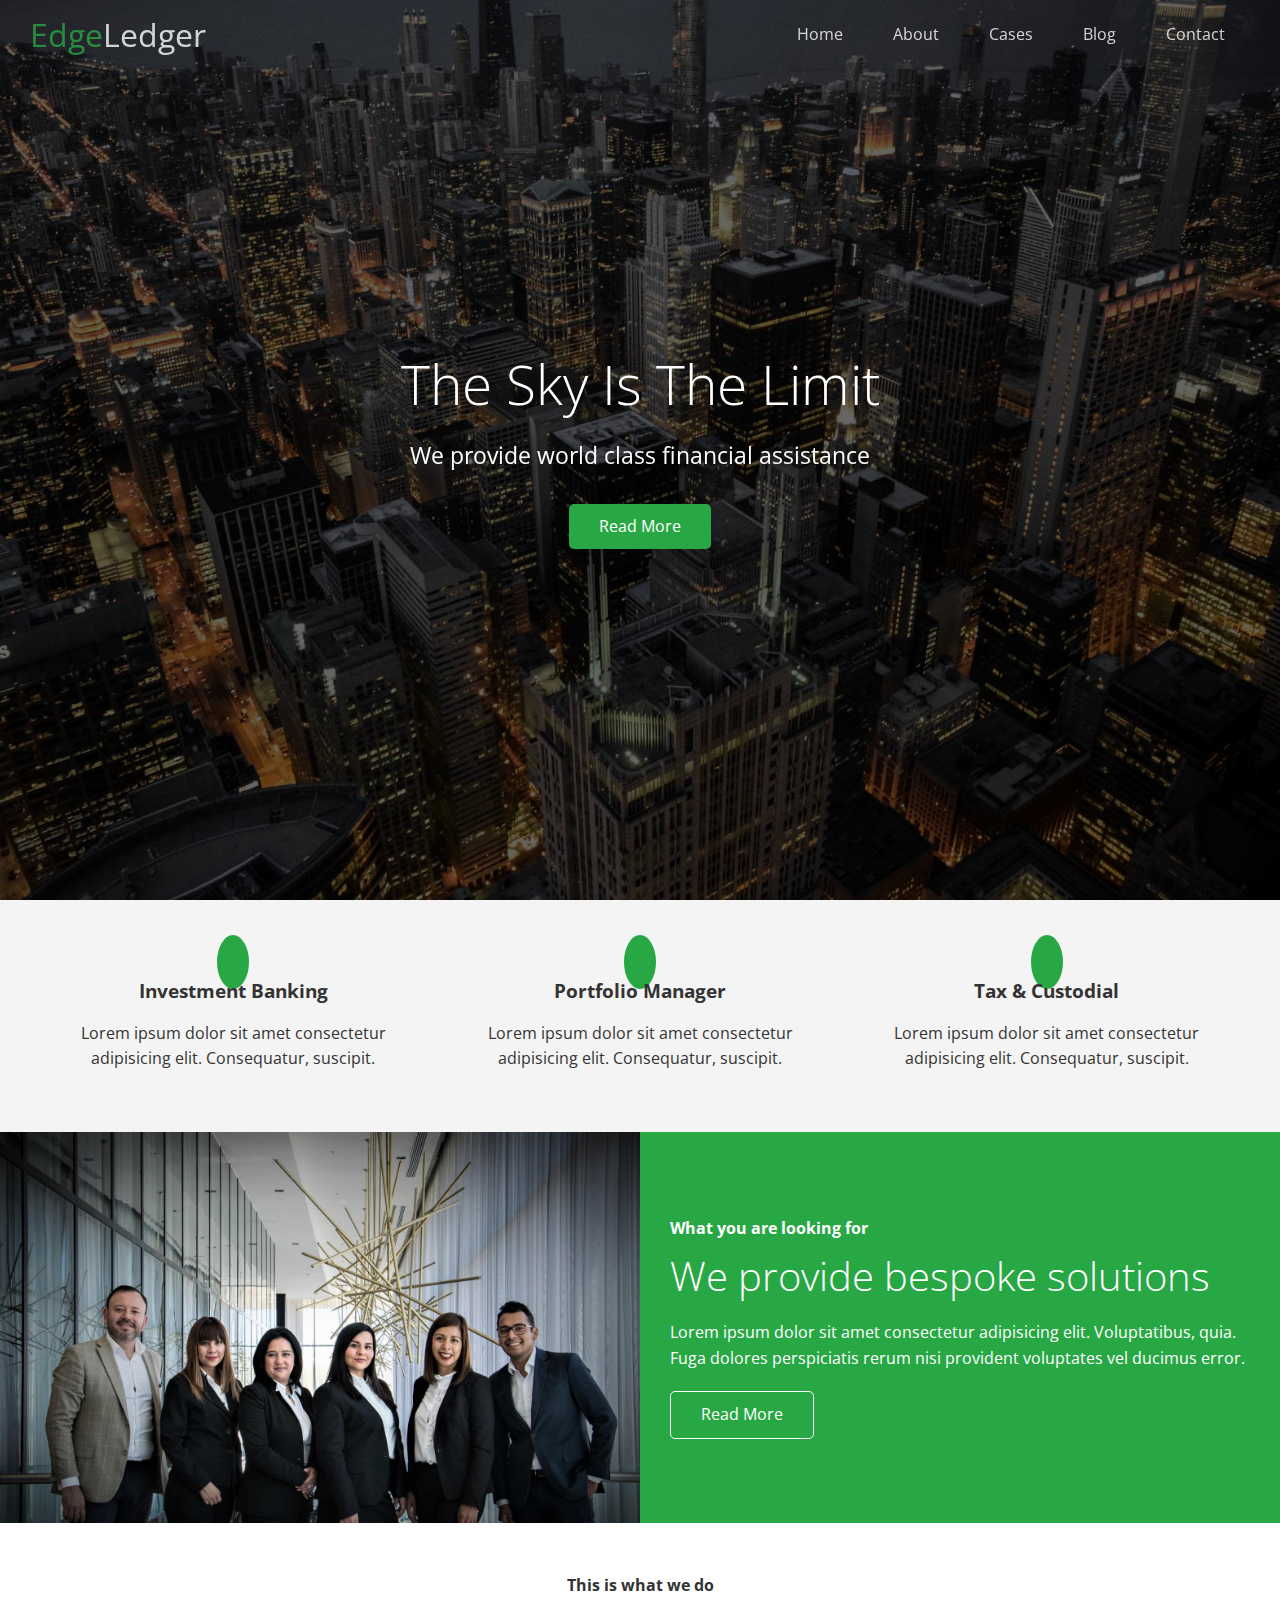
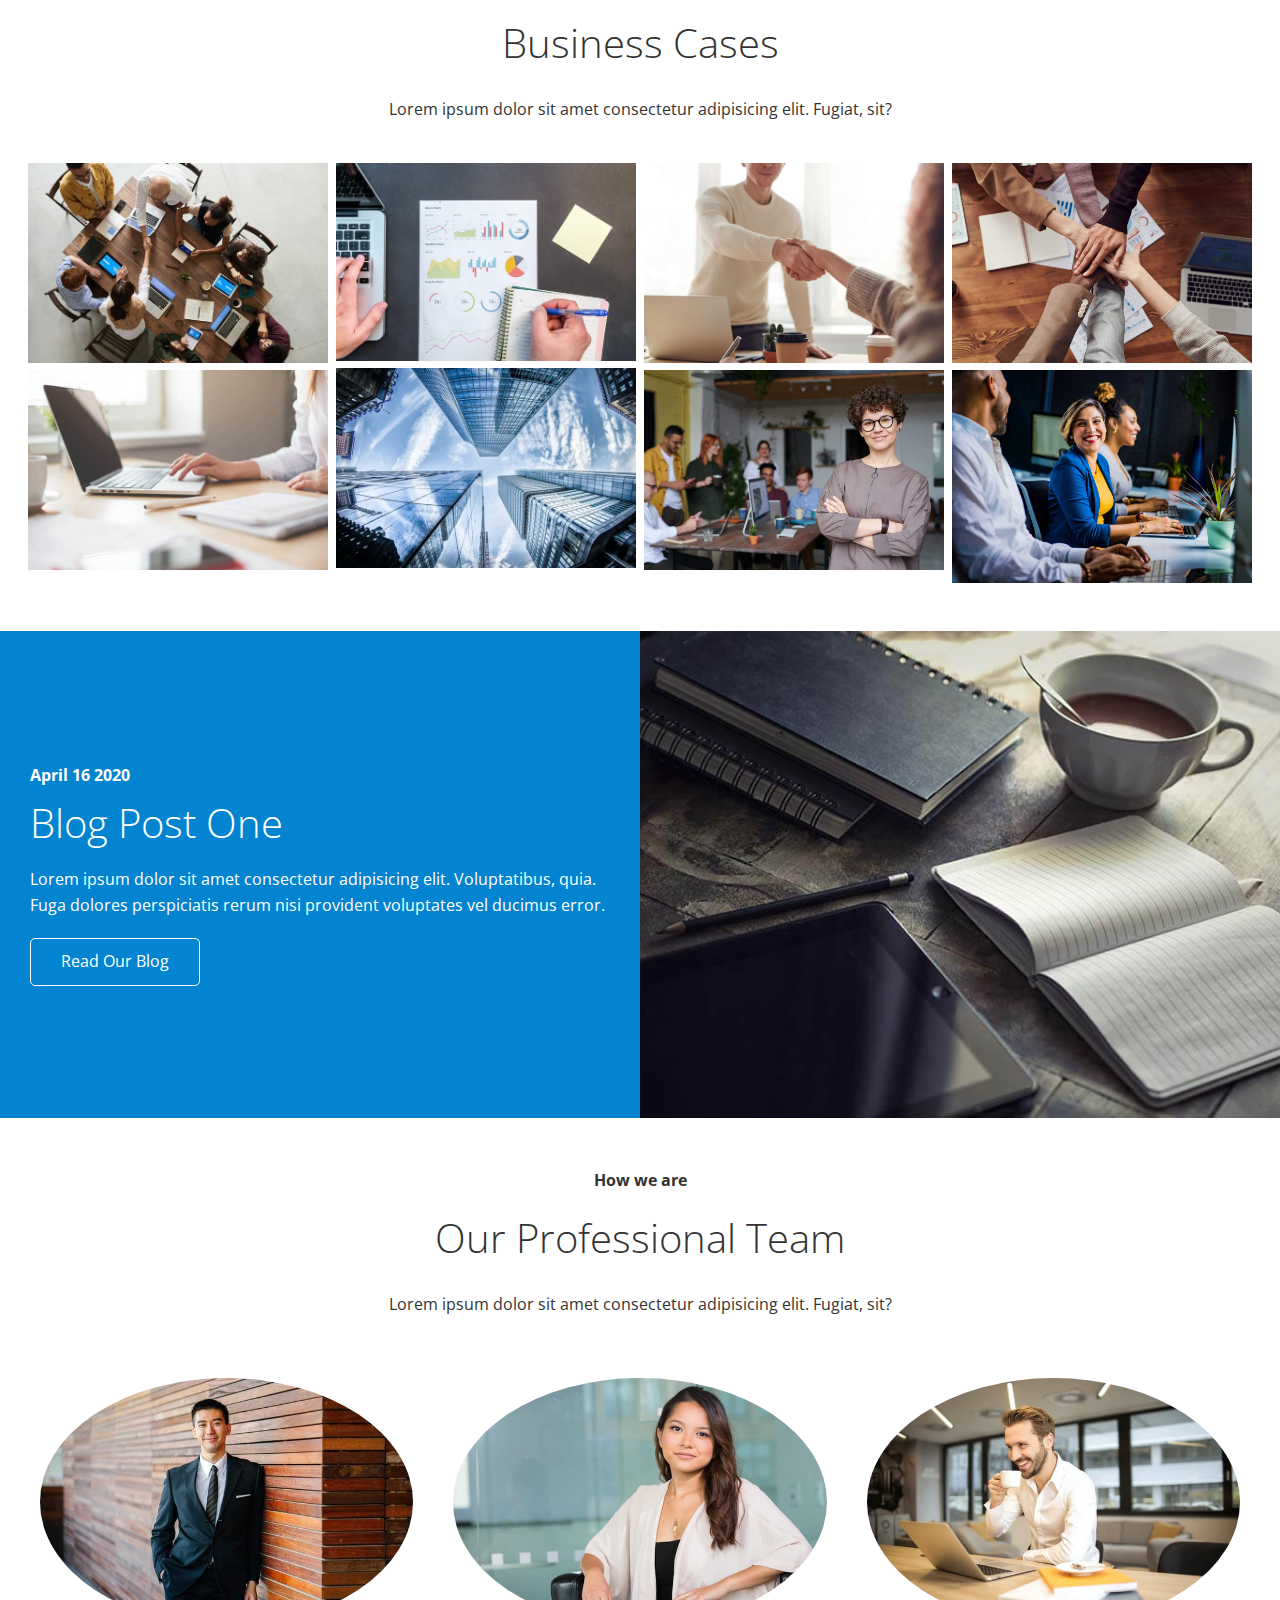
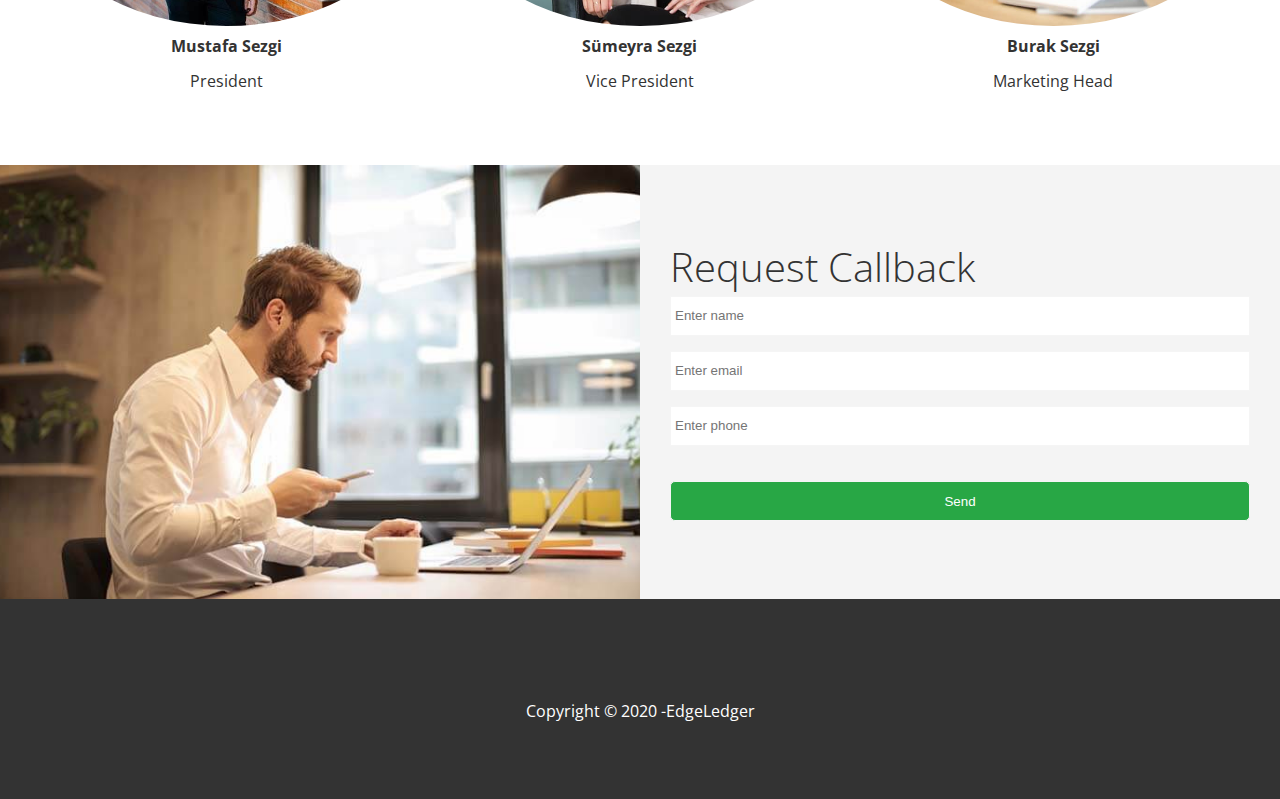
<file: finans-sitesi/index.html>
<!DOCTYPE html>
<html lang="en">
  <head>
    <meta charset="UTF-8" />
    <meta http-equiv="X-UA-Compatible" content="IE=edge" />
    <meta name="viewport" content="width=device-width, initial-scale=1.0" />
    <link rel="icon" type="image/x-icon" href="/favicon.ico">
    <link
      rel="stylesheet"
      href="https://cdnjs.cloudflare.com/ajax/libs/font-awesome/6.1.1/css/all.min.css"
      integrity="sha512-KfkfwYDsLkIlwQp6LFnl8zNdLGxu9YAA1QvwINks4PhcElQSvqcyVLLD9aMhXd13uQjoXtEKNosOWaZqXgel0g=="
      crossorigin="anonymous"
      referrerpolicy="no-referrer"
    />
    <link rel="stylesheet" href="css/lightbox.min.css">
    <link rel="stylesheet" href="./css/style.css" />
    <link rel="stylesheet" href="./css/utilities.css" />
    <title>Welcome To EdgeLedger</title>
  </head>
  <body>
    <header class="hero">
      <div id="navbar" class="navbar top">
        <h1 class="logo">
          <span class="text-primary"><i class="fas fa-book-open"></i> Edge</span
          >Ledger
        </h1>
        <nav>
          <ul>
            <li><a href="index.html">Home</a></li>
            <li><a href="#about">About</a></li>
            <li><a href="#cases">Cases</a></li>
            <li><a href="#blog">Blog</a></li>
            <li><a href="#contact">Contact</a></li>
          </ul>
        </nav>
      </div>
      <div class="content">
        <h1>The Sky Is The Limit</h1>
        <p>We provide world class financial assistance</p>
        <a href="#about" class="btn"
          ><i class="fas fa-chevron-right"></i> Read More
        </a>
      </div>
    </header>
    <main>
      <!-- About Icons -->
      <section id="about" class="icons bg-light">
        <div class="flex-items">
          <div>
            <i class="fas fa-university fa-2x"></i>
            <div>
              <h3>Investment Banking</h3>
              <p>
                Lorem ipsum dolor sit amet consectetur adipisicing elit.
                Consequatur, suscipit.
              </p>
            </div>
          </div>
          <div>
            <i class="fas fa-book-reader fa-2x"></i>
            <div>
              <h3>Portfolio Manager</h3>
              <p>
                Lorem ipsum dolor sit amet consectetur adipisicing elit.
                Consequatur, suscipit.
              </p>
            </div>
          </div>
          <div>
            <i class="fas fa-pencil-alt fa-2x"></i>
            <div>
              <h3>Tax & Custodial</h3>
              <p>
                Lorem ipsum dolor sit amet consectetur adipisicing elit.
                Consequatur, suscipit.
              </p>
            </div>
          </div>
        </div>
      </section>
      <!-- About:Solutions -->
      <section class="solutions flex-columns">
        <div class="row">
          <div class="column">
            <div class="column-1">
              <img src="images/home/people.jpg" alt="" />
            </div>
          </div>
          <div class="column">
            <div class="column-2 bg-primary">
              <h4>What you are looking for</h4>
              <h2>We provide bespoke solutions</h2>
              <p>
                Lorem ipsum dolor sit amet consectetur adipisicing elit.
                Voluptatibus, quia. Fuga dolores perspiciatis rerum nisi
                provident voluptates vel ducimus error.
              </p>
              <a href="blog.html" class="btn btn-outline">
                <i class="fas fa-chevron"></i>
                Read More
              </a>
            </div>
          </div>
        </div>
      </section>
      <!-- Cases -->
      <section id="cases" class="cases flex-grid section-padding">
        <header class="section-header">
            <h4>This is what we do</h4>
            <h2>Business Cases</h2>
            <p>Lorem ipsum dolor sit amet consectetur adipisicing elit. Fugiat, sit?</p>
        </header>
        <div class="row">
          <div class="column">
            <a
            href="images/cases/cases1.jpg"
            data-lightbox="cases"
            data-title="Lorem ipsum dolor sit, amet consectetur adipisicing elit. Fugiat,
            dolore!"
          >
            <img src="images/cases/cases1.jpg" alt="" />
          </a>
          <a
            href="images/cases/cases2.jpg"
            data-lightbox="cases"
            data-title="Lorem ipsum dolor sit, amet consectetur adipisicing elit. Fugiat,
            dolore!"
          >
            <img src="images/cases/cases2.jpg" alt="" />
          </a>
        </div>
        <div class="column">
          <a
            href="images/cases/cases3.jpg"
            data-lightbox="cases"
            data-title="Lorem ipsum dolor sit, amet consectetur adipisicing elit. Fugiat,
          dolore!"
          >
            <img src="images/cases/cases3.jpg" alt="" />
          </a>
          <a
            href="images/cases/cases4.jpg"
            data-lightbox="cases"
            data-title="Lorem ipsum dolor sit, amet consectetur adipisicing elit. Fugiat,
            dolore!"
          >
            <img src="images/cases/cases4.jpg" alt="" />
          </a>
        </div>
        <div class="column">
          <a
            href="images/cases/cases5.jpg"
            data-lightbox="cases"
            data-title="Lorem ipsum dolor sit, amet consectetur adipisicing elit. Fugiat,
          dolore!"
          >
            <img src="images/cases/cases5.jpg" alt="" />
          </a>
          <a
            href="images/cases/cases6.jpg"
            data-lightbox="cases"
            data-title="Lorem ipsum dolor sit, amet consectetur adipisicing elit. Fugiat,
            dolore!"
          >
            <img src="images/cases/cases6.jpg" alt="" />
          </a>
        </div>
        <div class="column">
          <a
            href="images/cases/cases7.jpg"
            data-lightbox="cases"
            data-title="Lorem ipsum dolor sit, amet consectetur adipisicing elit. Fugiat,
          dolore!"
          >
            <img src="images/cases/cases7.jpg" alt="" />
          </a>
          <a
            href="images/cases/cases8.jpg"
            data-lightbox="cases"
            data-title="Lorem ipsum dolor sit, amet consectetur adipisicing elit. Fugiat,
            dolore!"
          >
            <img src="images/cases/cases8.jpg" alt="" />
          </a>
          
        </div>
      </section>
      <!-- Blog -->
      <section id="blog" class="blog flex-columns flex-reverse">
        <div class="row">
          <div class="column">
            <div class="column-1">
              <img src="images/home/blog.jpg" alt="" />
            </div>
          </div>
          <div class="column">
            <div class="column-2 bg-secondary">
              <h4>April 16 2020</h4>
              <h2>Blog Post One</h2>
              <p>
                Lorem ipsum dolor sit amet consectetur adipisicing elit.
                Voluptatibus, quia. Fuga dolores perspiciatis rerum nisi
                provident voluptates vel ducimus error.
              </p>
              <a href="blog.html" class="btn btn-outline">
                <i class="fas fa-chevron"></i>
                Read Our Blog
              </a>
            </div>
          </div>
        </div>
      </section>
      <!-- Team -->
      <section id="team" class="team section-padding">
        <header class="section-header">
            <h4>How we are</h4>
            <h2>Our Professional Team</h2>
            <p>Lorem ipsum dolor sit amet consectetur adipisicing elit. Fugiat, sit?</p>
        </header>
          <div class="flex-items">
            <div>
              <img src="images/team/person1.jpg" alt="">
              <h4>Mustafa Sezgi</h4>
              <p>President</p>
            </div>
            <div>
              <img src="images/team/person2.jpg" alt="">
              <h4>Sümeyra Sezgi</h4>
              <p>Vice President</p>
            </div>
            <div>
              <img src="images/team/person3.jpg" alt="">
              <h4>Burak Sezgi</h4>
              <p>Marketing Head</p>
            </div>
          </div>
      </section>

      <!-- Contact -->
      <section id="contact" class="contact flex-columns">
        <div class="row">
          <div class="column">
            <div class="column-1">
              <img src="images/home/contact.jpg" alt="" />
            </div>
          </div>
          <div class="column">
            <div class="column-2 bg-light">
                <h2>Request Callback</h2>
                <form action="" class="callback-form">
                  <div class="form-control">
                    <label for="name"></label>
                    <input type="text" name="name" id="name" placeholder="Enter name">
                  </div>
                  <div class="form-control">
                    <label for="email"></label>
                    <input type="email" name="email" id="email" placeholder="Enter email">
                  </div>
                  <div class="form-control">
                    <label for="phone"></label>
                    <input type="text" name="phone" id="phone" placeholder="Enter phone">
                  </div>
                  <input type="submit" value="Send" id="submit" class="btn">
                </form>
            </div>
          </div>
        </div>
      </section>
    </main>
    <footer class="footer bg-dark">
      <div class="social">
          <a href="#"><i class="fab fa-facebook fa-2x"></i></a>
          <a href="#"><i class="fab fa-twitter fa-2x""></i></a>
          <a href="#"><i class="fab fa-youtube fa-2x""></i></a>
          <a href="#"><i class="fab fa-linkedin fa-2x""></i></a>
      </div>
      <p class="copy">Copyright &copy 2020 -EdgeLedger</p>
    </footer>
    <script src="https://code.jquery.com/jquery-3.6.0.min.js" integrity="sha256-/xUj+3OJU5yExlq6GSYGSHk7tPXikynS7ogEvDej/m4=" crossorigin="anonymous"></script>

    <script src="js/lightbox.min.js"></script>
    <script>
        const navbar = document.getElementById('navbar');
        let scrolled = false;


        window.onscroll = function(){
          if(window.pageYOffset  > 100){
              navbar.classList.remove('top');
              if(!scrolled){
                  navbar.style.transform = 'translateY(-70px)'
              }
              setTimeout(function(){
                  navbar.style.transform = 'translateY(0)';
                  scrolled = true;
              },200);
          }
          else{
            navbar.classList.add('top');
            scrolled = false;
          }
        }
        // Smooth Scrolling
      $('#navbar a, .btn').on('click', function (e) {
        if (this.hash !== '') {
          e.preventDefault();

          const hash = this.hash;

          $('html, body').animate(
            {
              scrollTop: $(hash).offset().top - 100,
            },
            800
          );
        }
      });
        
    </script>
  </body>
</html>
</file>
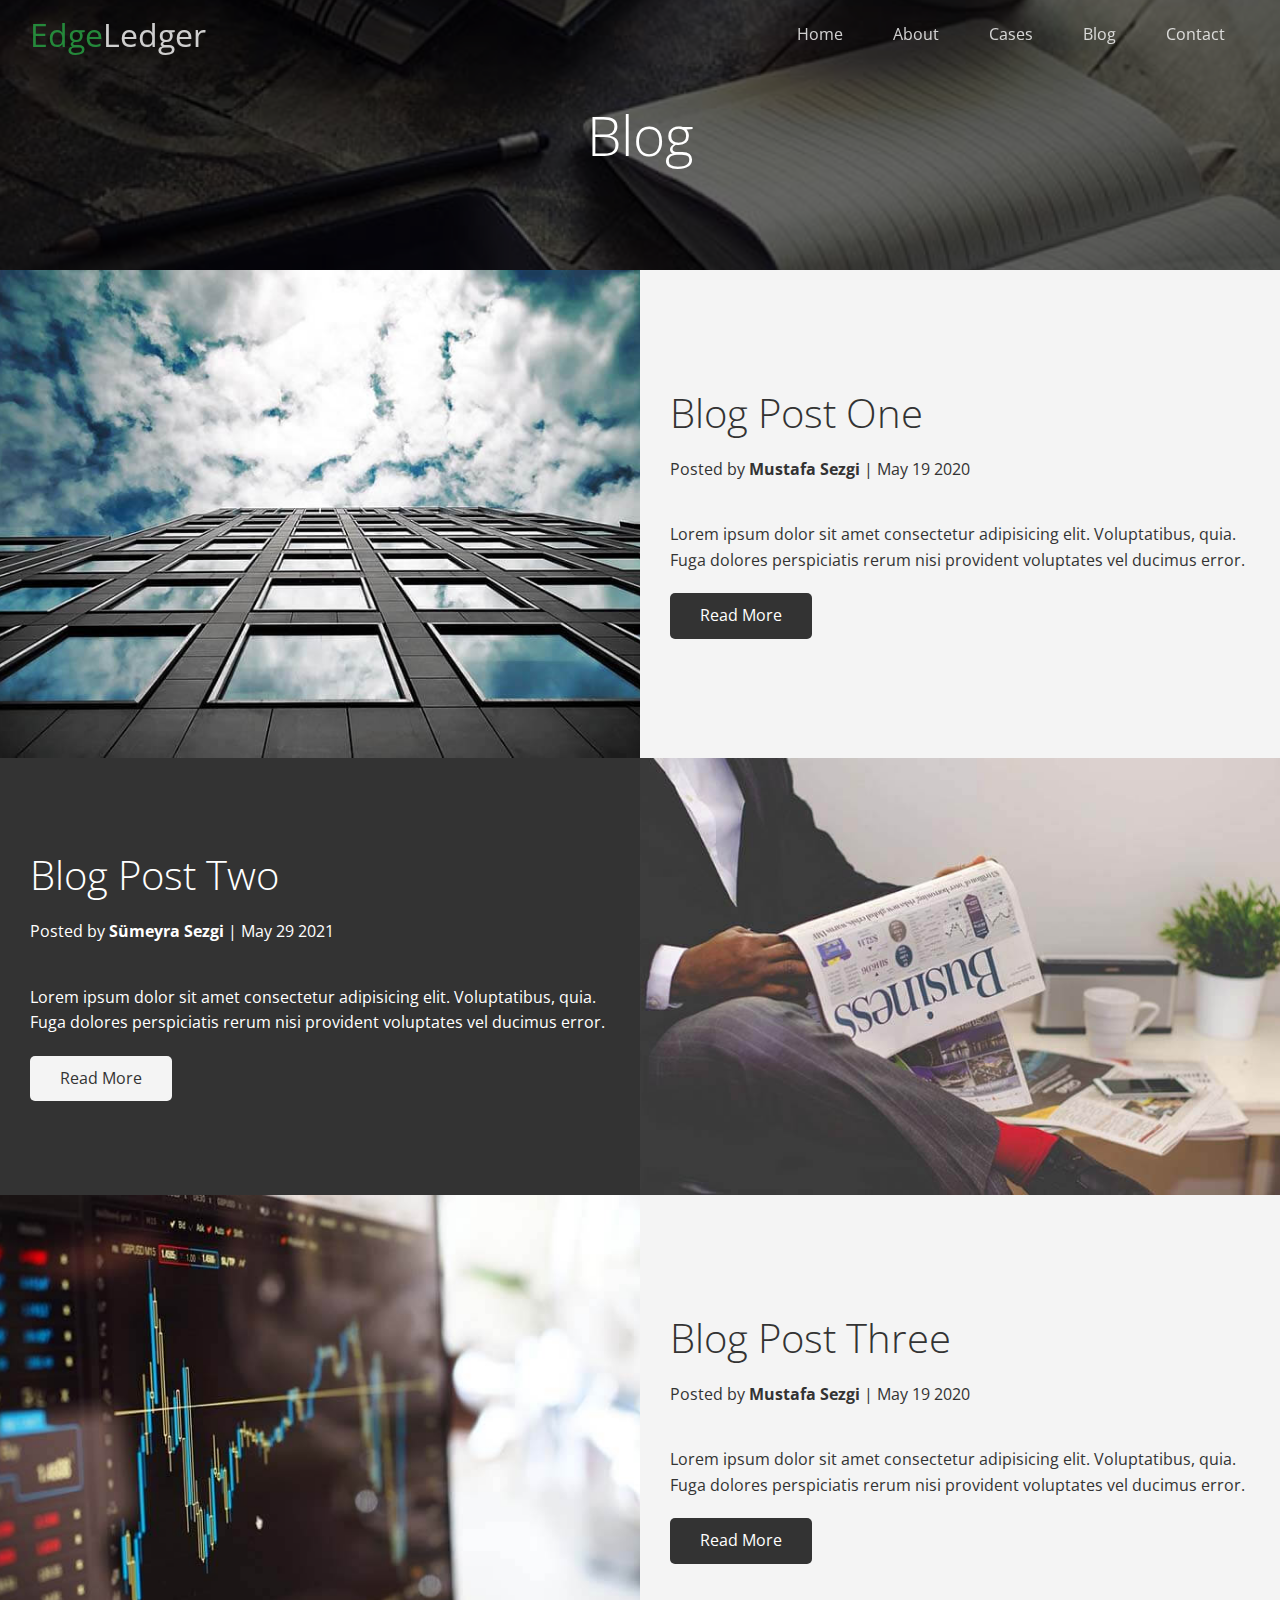
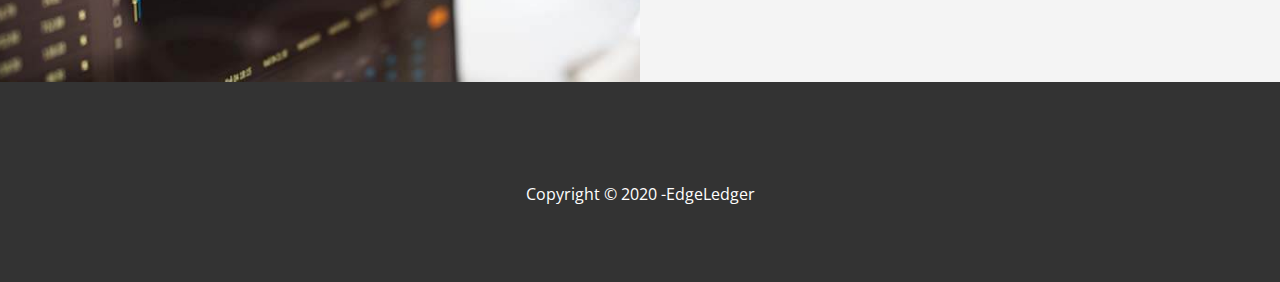
<file: finans-sitesi/blog.html>
<!DOCTYPE html>
<html lang="en">
  <head>
    <meta charset="UTF-8" />
    <meta http-equiv="X-UA-Compatible" content="IE=edge" />
    <meta name="viewport" content="width=device-width, initial-scale=1.0" />
    <link
      rel="stylesheet"
      href="https://cdnjs.cloudflare.com/ajax/libs/font-awesome/6.1.1/css/all.min.css"
      integrity="sha512-KfkfwYDsLkIlwQp6LFnl8zNdLGxu9YAA1QvwINks4PhcElQSvqcyVLLD9aMhXd13uQjoXtEKNosOWaZqXgel0g=="
      crossorigin="anonymous"
      referrerpolicy="no-referrer"
    />
    <link rel="stylesheet" href="./css/style.css" />
    <link rel="stylesheet" href="./css/utilities.css" />
    <title>Read Our Blog</title>
  </head>
  <body>
    <header class="hero blog">
      <div id="navbar" class="navbar top">
        <h1 class="logo">
          <span class="text-primary"><i class="fas fa-book-open"></i> Edge</span
          >Ledger
        </h1>
        <nav>
          <ul>
            <li><a href="index.html">Home</a></li>
            <li><a href="index.html#about">About</a></li>
            <li><a href="index.html#cases">Cases</a></li>
            <li><a href="index.html#blog">Blog</a></li>
            <li><a href="index.html#contact">Contact</a></li>
          </ul>
        </nav>
      </div>
      <div class="content">
        <h1>Blog</h1>
      </div>
    </header>
    <main>
      <article class="flex-columns">
        <div class="row">
          <div class="column">
            <div class="column-1">
              <img src="images/blog/blog1.jpg" alt="" />
            </div>
          </div>
          <div class="column">
            <div class="column-2 bg-light">
              <h2>Blog Post One</h2>
              <p class="meta">
                <i class="fas fa-user"></i> Posted by <strong>Mustafa Sezgi</strong>  | May 19 2020
              </p>
              <p>
                Lorem ipsum dolor sit amet consectetur adipisicing elit.
                Voluptatibus, quia. Fuga dolores perspiciatis rerum nisi
                provident voluptates vel ducimus error.
              </p>
              <a href="post.html" class="btn btn-dark">
                <i class="fas fa-chevron"></i>
                Read More
              </a>
            </div>
          </div>
        </div>
      </article>

      <article class="flex-columns flex-reverse">
        <div class="row">
          <div class="column">
            <div class="column-1">
              <img src="images/blog/blog2.jpg" alt="" />
            </div>
          </div>
          <div class="column">
            <div class="column-2 bg-dark">
              <h2>Blog Post Two</h2>
              <p class="meta">
                <i class="fas fa-user"></i> Posted by <strong>Sümeyra Sezgi</strong>  | May 29 2021
              </p>
              <p>
                Lorem ipsum dolor sit amet consectetur adipisicing elit.
                Voluptatibus, quia. Fuga dolores perspiciatis rerum nisi
                provident voluptates vel ducimus error.
              </p>
              <a href="post.html" class="btn btn-light">
                <i class="fas fa-chevron"></i>
                Read More
              </a>
            </div>
          </div>
        </div>
      </article>
      <article class="flex-columns">
        <div class="row">
          <div class="column">
            <div class="column-1">
              <img src="images/blog/blog3.jpg" alt="" />
            </div>
          </div>
          <div class="column">
            <div class="column-2 bg-light">
              <h2>Blog Post Three</h2>
              <p class="meta">
                <i class="fas fa-user"></i> Posted by <strong>Mustafa Sezgi</strong>  | May 19 2020
              </p>
              <p>
                Lorem ipsum dolor sit amet consectetur adipisicing elit.
                Voluptatibus, quia. Fuga dolores perspiciatis rerum nisi
                provident voluptates vel ducimus error.
              </p>
              <a href="post.html" class="btn btn-dark">
                <i class="fas fa-chevron"></i>
                Read More
              </a>
            </div>
          </div>
        </div>
      </article>
    </main>
    <footer class="footer bg-dark">
      <div class="social">
          <a href="#"><i class="fab fa-facebook fa-2x"></i></a>
          <a href="#"><i class="fab fa-twitter fa-2x""></i></a>
          <a href="#"><i class="fab fa-youtube fa-2x""></i></a>
          <a href="#"><i class="fab fa-linkedin fa-2x""></i></a>
      </div>
      <p class="copy">Copyright &copy 2020 -EdgeLedger</p>
    </footer>
    <script>
      const navbar = document.getElementById('navbar');
        let scrolled = false;


        window.onscroll = function(){
          if(window.pageYOffset  > 100){
              navbar.classList.remove('top');
              if(!scrolled){
                  navbar.style.transform = 'translateY(-70px)'
              }
              setTimeout(function(){
                  navbar.style.transform = 'translateY(0)';
                  scrolled = true;
              },200);
          }
          else{
            navbar.classList.add('top');
            scrolled = false;
          }
        }
    </script>
  </body>
</html>
</file>
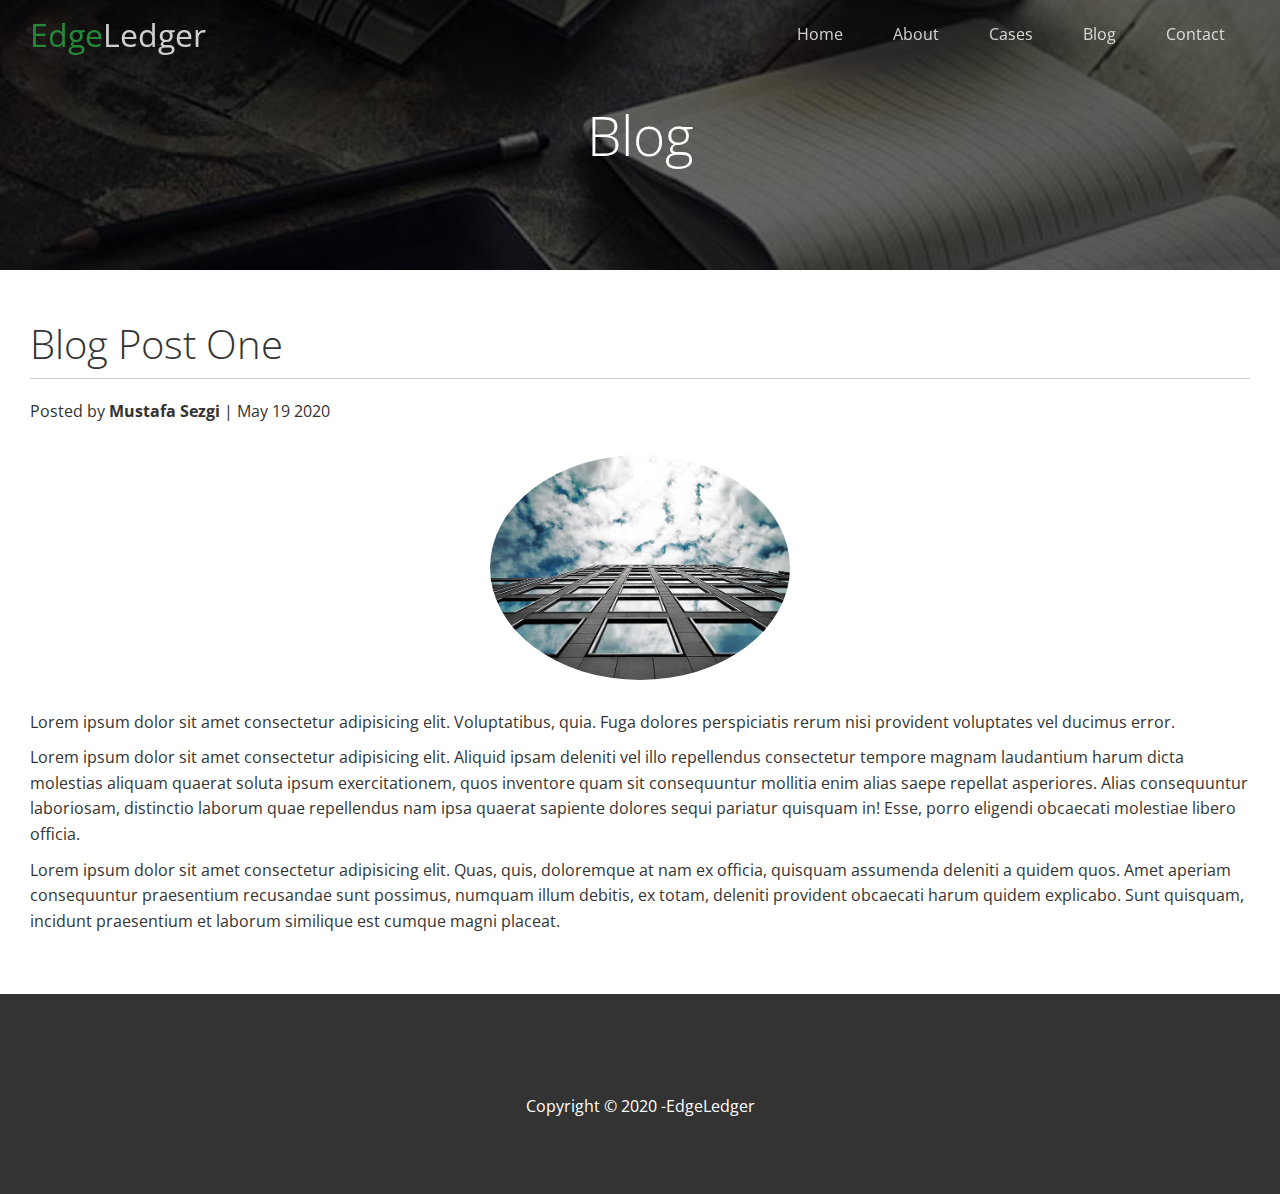
<file: finans-sitesi/post.html>
<!DOCTYPE html>
<html lang="en">
  <head>
    <meta charset="UTF-8" />
    <meta http-equiv="X-UA-Compatible" content="IE=edge" />
    <meta name="viewport" content="width=device-width, initial-scale=1.0" />
    <link
      rel="stylesheet"
      href="https://cdnjs.cloudflare.com/ajax/libs/font-awesome/6.1.1/css/all.min.css"
      integrity="sha512-KfkfwYDsLkIlwQp6LFnl8zNdLGxu9YAA1QvwINks4PhcElQSvqcyVLLD9aMhXd13uQjoXtEKNosOWaZqXgel0g=="
      crossorigin="anonymous"
      referrerpolicy="no-referrer"
    />
    <link rel="stylesheet" href="./css/style.css" />
    <link rel="stylesheet" href="./css/utilities.css" />
    <title>Post One</title>
  </head>
  <body>
    <header class="hero blog">
      <div id="navbar" class="navbar top">
        <h1 class="logo">
          <span class="text-primary"><i class="fas fa-book-open"></i> Edge</span
          >Ledger
        </h1>
        <nav>
          <ul>
            <li><a href="index.html">Home</a></li>
            <li><a href="index.html#about">About</a></li>
            <li><a href="index.html#cases">Cases</a></li>
            <li><a href="index.html#blog">Blog</a></li>
            <li><a href="index.html#contact">Contact</a></li>
          </ul>
        </nav>
      </div>
      <div class="content">
        <h1>Blog</h1>
      </div>
    </header>
    <main>
        <section class="post">
          <h2>Blog Post One</h2>
              <p class="meta">
                <i class="fas fa-user"></i> Posted by <strong>Mustafa Sezgi</strong>  | May 19 2020
              </p>
              <img src="images/blog/blog1.jpg" alt="">
              <p>
                Lorem ipsum dolor sit amet consectetur adipisicing elit.
                Voluptatibus, quia. Fuga dolores perspiciatis rerum nisi
                provident voluptates vel ducimus error.
              </p>
              <p>
                Lorem ipsum dolor sit amet consectetur adipisicing elit. Aliquid ipsam deleniti vel illo repellendus consectetur tempore magnam laudantium harum dicta molestias aliquam quaerat soluta ipsum exercitationem, quos inventore quam sit consequuntur mollitia enim alias saepe repellat asperiores. Alias consequuntur laboriosam, distinctio laborum quae repellendus nam ipsa quaerat sapiente dolores sequi pariatur quisquam in! Esse, porro eligendi obcaecati molestiae libero officia.
              </p>
              <p>
                Lorem ipsum dolor sit amet consectetur adipisicing elit. Quas, quis, doloremque at nam ex officia, quisquam assumenda deleniti a quidem quos. Amet aperiam consequuntur praesentium recusandae sunt possimus, numquam illum debitis, ex totam, deleniti provident obcaecati harum quidem explicabo. Sunt quisquam, incidunt praesentium et laborum similique est cumque magni placeat.
              </p>
        </section>
    </main>
    <footer class="footer bg-dark">
      <div class="social">
          <a href="#"><i class="fab fa-facebook fa-2x"></i></a>
          <a href="#"><i class="fab fa-twitter fa-2x""></i></a>
          <a href="#"><i class="fab fa-youtube fa-2x""></i></a>
          <a href="#"><i class="fab fa-linkedin fa-2x""></i></a>
      </div>
      <p class="copy">Copyright &copy 2020 -EdgeLedger</p>
    </footer>
    <script>
    const navbar = document.getElementById('navbar');
      let scrolled = false;


      window.onscroll = function(){
        if(window.pageYOffset  > 100){
            navbar.classList.remove('top');
            if(!scrolled){
                navbar.style.transform = 'translateY(-70px)'
            }
            setTimeout(function(){
                navbar.style.transform = 'translateY(0)';
                scrolled = true;
            },200);
        }
        else{
          navbar.classList.add('top');
          scrolled = false;
        }
      }</script>
  </body>
</html>
</file>
<file: finans-sitesi/css/style.css>
@import url("https://fonts.googleapis.com/css2?family=El+Messiri&family=Open+Sans:wght@300;400&display=swap");

* {
  box-sizing: border-box;
  padding: 0;
  margin: 0;
}
body {
  font-family: "Open Sans", sans-serif;
  background: #fff;
  color: #333;
  line-height: 1.6;
}
ul {
  list-style: none;
}
a {
  color: #333;
  text-decoration: none;
}
h1,
h2 {
  font-weight: 300;
  line-height: 1.2;
}
p {
  margin: 10px 0;
}
img {
  width: 100%;
}
/* Navbar */
.navbar {
  display: flex;
  align-items: center;
  justify-content: space-between;
  background-color: #333;
  color: #fff;
  opacity: 0.8;
  width: 100%;
  height: 70px;
  position: fixed;
  top: 0px;
  padding: 0 30px;
  transition: 0.5s ;
}
.navbar.top{
  background: transparent;
}
.navbar a {
  color: #fff;
  padding: 10px 20px;
  margin: 0 5px;
}
.navbar a:hover {
  border-bottom: #28a745 2px solid;
}
.navbar ul {
  display: flex;
}
.navbar .logo {
  font-weight: 400;
}

/* Header */
.hero {
  background: url("../images/home/showcase.jpg") no-repeat center center/cover;
  height: 100vh;
  position: relative;
  color: #fff;
}
.hero .content {
  display: flex;
  flex-direction: column;
  align-items: center;
  justify-content: center;
  text-align: center;
  height: 100%;
  padding: 0 20px;
}
.hero .content h1 {
  font-size: 55px;
}
.hero .content p {
  font-size: 23px;
  max-width: 600px;
  margin: 20px 0 30px;
}
.hero::before {
  content: "";
  position: absolute;
  top: 0;
  left: 0;
  width: 100%;
  height: 100%;
  background: rgba(0, 0, 0, 0.6);
}
.hero * {
  z-index: 10;
}
.hero.blog{
  background: url("../images/home/blog.jpg") no-repeat center  center/cover;
  height: 30vh;
}
/* Icons */
.icons {
  padding: 30px;
}
.icons h3 {
  font-weight: bold;
  margin-bottom: 15px;
}
.icons i {
  background-color: #28a745;
  color: #fff;
  padding: 1rem;
  border-radius: 50%;
  margin-bottom: 15px;
}
.cases img:hover {
  opacity: 0.7;
}
.team img {
  border-radius: 50%;
}

/* Callback form*/
.callback-form {
  width: 100%;
  pad: 20px 0;
}
.callback-form label {
  display: block;
  margin-bottom: 5px;
}
.callback-form .form-control {
  margin-bottom: 15px;
}
.callback-form input {
  width: 100%;
  padding: 4px;
  height: 40px;
  border: #f5f5f5 1px solid;
}
.callback-form input:focus {
  outline-color: #28a745;
}
.callback-form .btn {
  padding: 12px 0;
  margin-top: 20px;
}
/* Post */
.post{
  padding: 50px 30px;
}
.post h2{
  font-size: 40px;
  margin-bottom: 20px;
  padding-bottom: 10px;
  border-bottom: #ccc solid 1px;
}
.post .meta{
  margin-bottom: 30px;
}
.post img{
  width: 300px;
  border-radius: 50%;
  display: block;
  margin: 0 auto 30px;
}
/* Footer */
.footer {
  display: flex;
  flex-direction: column;
  align-items: center;
  justify-content: center;
  text-align: center;
  height: 200px;
}
.footer a {
  color: #fff;
}
.footer a:hover {
  color: #28a745;
}
.footer .social > * {
  margin-right: 30px;
}
/* Mobile */
@media(max-width: 768px) {
  .navbar {
      flex-direction: column;
      height: 120px;
      padding: 20px;
  }

  .navbar a {
      padding: 10px 10px;
      margin: 0 3px;
  }

  .flex-items {
      flex-direction: column;
  }

  .flex-columns .column, .flex-grid .column {
      flex: 100%;
      max-width: 100%;
  }

  .team img {
      width: 70%;
  }
}
</file>
<file: finans-sitesi/css/utilities.css>
/* Text colors */
.text-primary{
  color: #28a745;
}
.text-secondary{
  color: #0284d0;
}
/* Button */
.btn{
  cursor: pointer;
  display: inline-block;
  padding: 10px 30px;
  color: #fff;
  background-color: #28a745;
  border:none;
  border-radius: 5px;
}
.btn:hover{
  opacity: 0.9;
}
.btn-primary,.bg-primary{
  background: #28a745;
  color:#fff;
}
.btn-secondary,.bg-secondary{
  background: #0284d0;
  color:#fff;
}
.btn-dark,.bg-dark{
  background: #333;
  color:#fff;
}
.btn-light,.bg-light{
  background: #f4f4f4;
  color:#333;
}
.btn-outline{
  background: transparent;
  border:1px solid #fff;
}
/* Flex Items*/
.flex-items{
  display: flex;
  text-align: center;
  justify-content: center;
  text-align: center;
  height: 100%;
}
.flex-items > div{
  padding: 20px;
}
/* Flex columns */
.flex-columns.flex-reverse .row{
  flex-direction: row-reverse;
}
.flex-columns .row{
  display: flex;
  flex-direction: row;
  flex-wrap: wrap;
  width: 100%;
}
.flex-columns .column{
  display: flex;
  flex-direction: column;
  flex-basis: 100%;
  flex: 1;
}
.flex-columns .column .column-1,
.flex-columns .column .column-2{
  height: 100%;

}
.flex-columns img{
  width: 100%;
  height: 100%;
  object-fit: cover;
}
.flex-columns .column-2{
  display: flex;
  flex-direction: column;
  align-items: flex-start;
  justify-content: center;
  padding: 30px;
}
.flex-columns h2{
  font-size: 40px;
  font-weight: 100;
}
.flex-columns h4{
  margin-bottom: 10px;
}
.flex-columns p{
  margin: 20px 0;
}
/* Section header */
.section-header{
  padding: 30px;
  display: flex;
  flex-direction: column;
  align-items: center;
  justify-content: center;
  text-align: center;
}
.section-header h2{
  font-size: 40px;
  margin: 20px 0;
}
.section-padding{
  padding: 20px 20px 40px;
}
/* Flex Grid */
.flex-grid .row{
  display: flex;
  flex-wrap: wrap;
  padding: 0 4px;
}
.flex-grid .column{
  flex:25%;
  max-width: 25%;
  padding: 0 4px;
}
.team img{
  border-radius: 50%;
}
</file>
